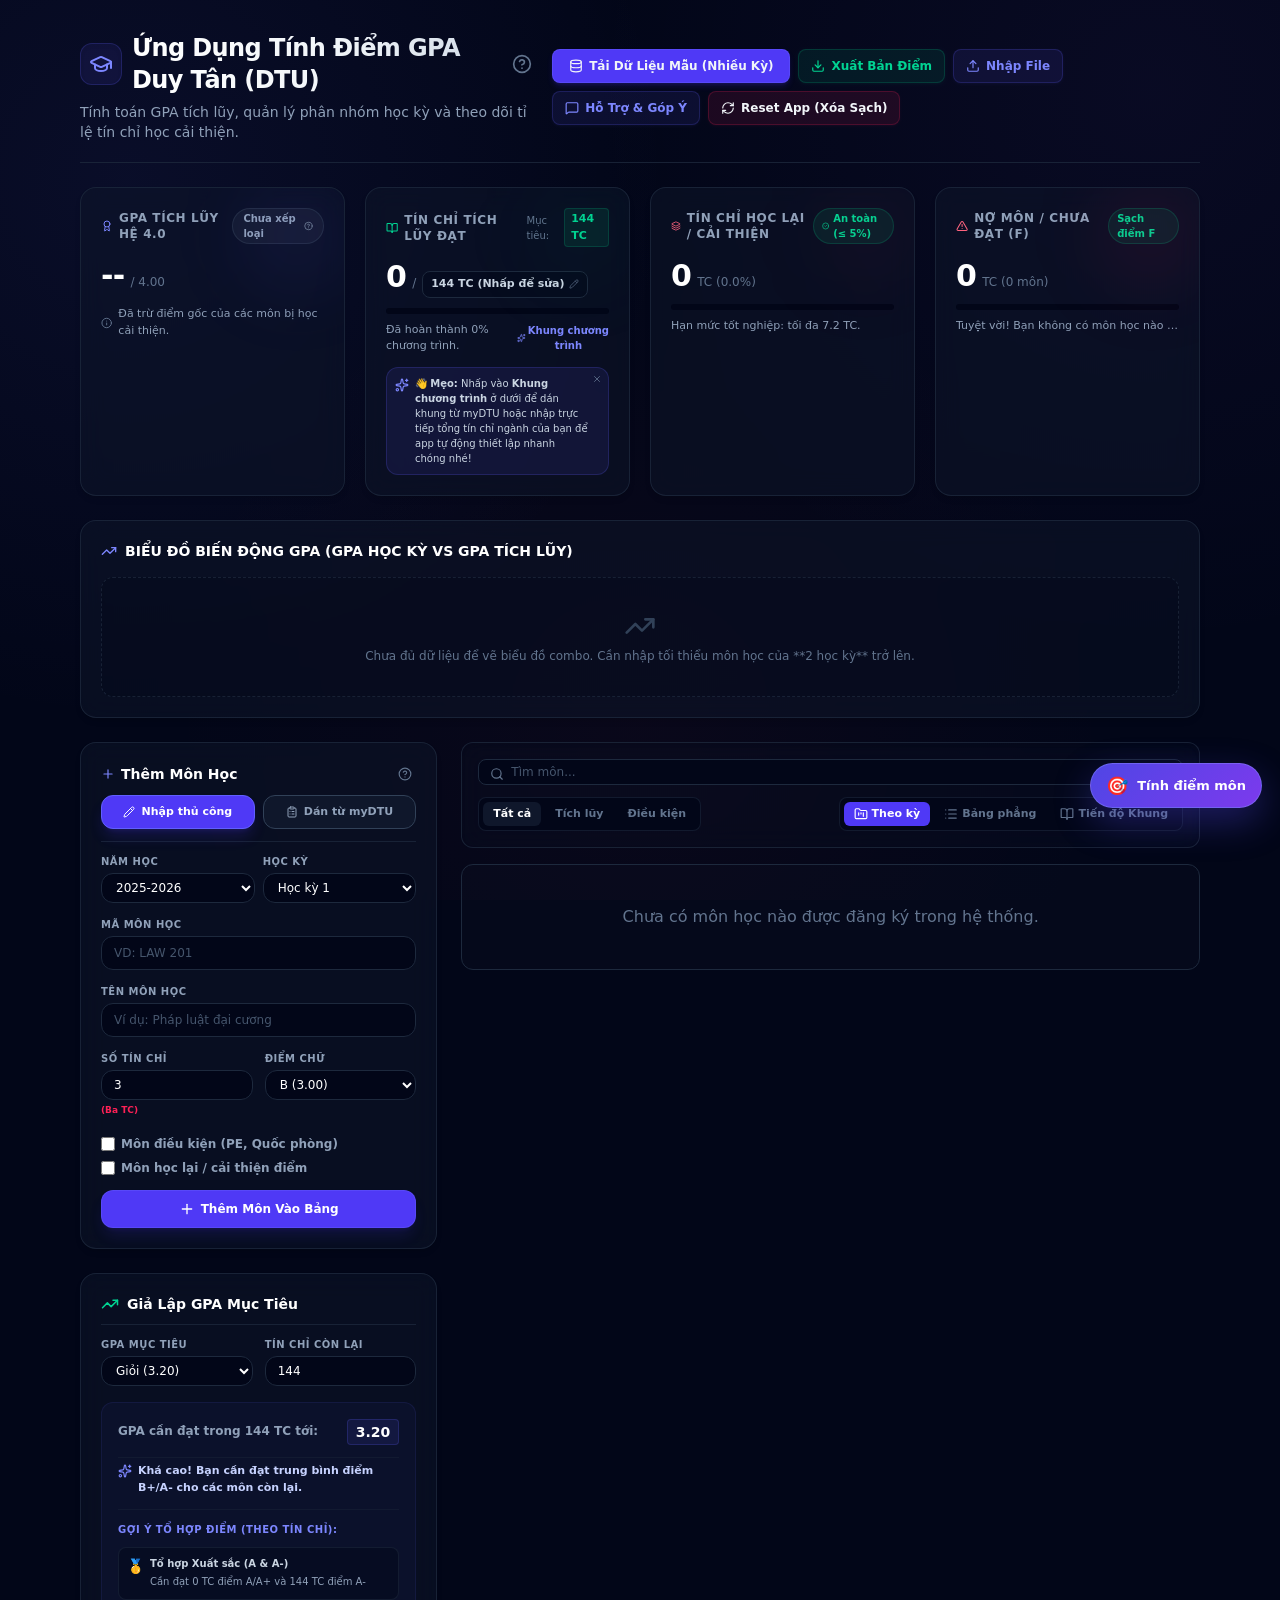
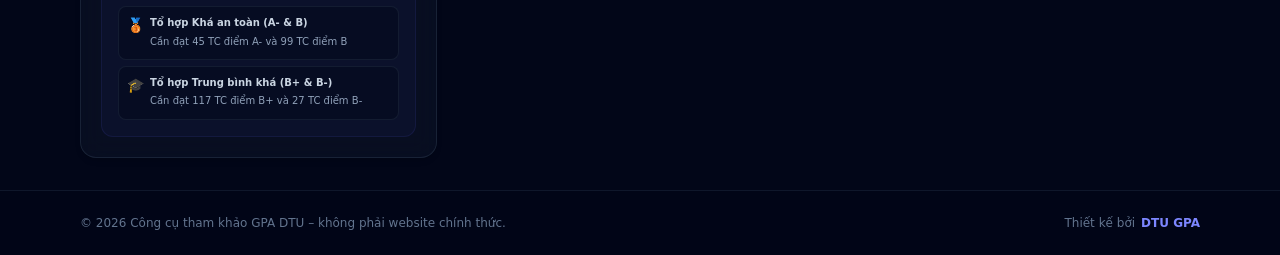
<file: index.html>
<!DOCTYPE html>
<html lang="vi">
  <head>
    <meta charset="UTF-8" />
    <meta name="viewport" content="width=device-width, initial-scale=1.0" />
    <meta name="theme-color" content="#020617" />
    <link rel="icon" type="image/svg+xml" href="data:image/svg+xml,<svg xmlns=%22http://www.w3.org/2000/svg%22 viewBox=%220 0 100 100%22><text y=%22.9em%22 font-size=%2290%22>🎓</text></svg>" />
    <title>Công cụ Tính Điểm GPA DTU - Tham khảo cá nhân</title>
    <meta name="description" content="Ứng dụng tham khảo giúp tính GPA tích lũy, theo dõi tín chỉ học lại/cải thiện và quản lý bảng điểm cá nhân. Không phải website chính thức của Đại học Duy Tân." />
    <script type="module" crossorigin src="./index-BPbzpTUj.js"></script>
    <link rel="stylesheet" crossorigin href="./index-DLIS5DeS.css" />
  </head>
  <body class="bg-slate-950 text-slate-100 min-h-screen selection:bg-indigo-500 selection:text-white antialiased">
    <div id="root">
      <div style="min-height:100vh;display:grid;place-items:center;background:#020617;color:#cbd5e1;font-family:Arial,sans-serif;padding:24px;text-align:center">
        <div>Đang tải công cụ GPA DTU...</div>
      </div>
    </div>
    <script src="./grade-target-calculator.js"></script>
  </body>
</html>
</file>
<file: index-DLIS5DeS.css>
@layer components;@layer properties{@supports (((-webkit-hyphens:none)) and (not (margin-trim:inline))) or ((-moz-orient:inline) and (not (color:rgb(from red r g b)))){*,:before,:after,::backdrop{--tw-translate-x:0;--tw-translate-y:0;--tw-translate-z:0;--tw-rotate-x:initial;--tw-rotate-y:initial;--tw-rotate-z:initial;--tw-skew-x:initial;--tw-skew-y:initial;--tw-space-y-reverse:0;--tw-divide-y-reverse:0;--tw-border-style:solid;--tw-gradient-position:initial;--tw-gradient-from:#0000;--tw-gradient-via:#0000;--tw-gradient-to:#0000;--tw-gradient-stops:initial;--tw-gradient-via-stops:initial;--tw-gradient-from-position:0%;--tw-gradient-via-position:50%;--tw-gradient-to-position:100%;--tw-leading:initial;--tw-font-weight:initial;--tw-tracking:initial;--tw-shadow:0 0 #0000;--tw-shadow-color:initial;--tw-shadow-alpha:100%;--tw-inset-shadow:0 0 #0000;--tw-inset-shadow-color:initial;--tw-inset-shadow-alpha:100%;--tw-ring-color:initial;--tw-ring-shadow:0 0 #0000;--tw-inset-ring-color:initial;--tw-inset-ring-shadow:0 0 #0000;--tw-ring-inset:initial;--tw-ring-offset-width:0px;--tw-ring-offset-color:#fff;--tw-ring-offset-shadow:0 0 #0000;--tw-blur:initial;--tw-brightness:initial;--tw-contrast:initial;--tw-grayscale:initial;--tw-hue-rotate:initial;--tw-invert:initial;--tw-opacity:initial;--tw-saturate:initial;--tw-sepia:initial;--tw-drop-shadow:initial;--tw-drop-shadow-color:initial;--tw-drop-shadow-alpha:100%;--tw-drop-shadow-size:initial;--tw-backdrop-blur:initial;--tw-backdrop-brightness:initial;--tw-backdrop-contrast:initial;--tw-backdrop-grayscale:initial;--tw-backdrop-hue-rotate:initial;--tw-backdrop-invert:initial;--tw-backdrop-opacity:initial;--tw-backdrop-saturate:initial;--tw-backdrop-sepia:initial;--tw-duration:initial;--tw-scale-x:1;--tw-scale-y:1;--tw-scale-z:1}}}@layer theme{:root,:host{--font-sans:ui-sans-serif, system-ui, sans-serif, "Apple Color Emoji", "Segoe UI Emoji", "Segoe UI Symbol", "Noto Color Emoji";--font-mono:ui-monospace, SFMono-Regular, Menlo, Monaco, Consolas, "Liberation Mono", "Courier New", monospace;--color-amber-400:oklch(82.8% .189 84.429);--color-amber-500:oklch(76.9% .188 70.08);--color-emerald-100:oklch(95% .052 163.051);--color-emerald-300:oklch(84.5% .143 164.978);--color-emerald-400:oklch(76.5% .177 163.223);--color-emerald-500:oklch(69.6% .17 162.48);--color-emerald-600:oklch(59.6% .145 163.225);--color-emerald-900:oklch(37.8% .077 168.94);--color-emerald-950:oklch(26.2% .051 172.552);--color-teal-400:oklch(77.7% .152 181.912);--color-indigo-200:oklch(87% .065 274.039);--color-indigo-300:oklch(78.5% .115 274.713);--color-indigo-400:oklch(67.3% .182 276.935);--color-indigo-500:oklch(58.5% .233 277.117);--color-indigo-600:oklch(51.1% .262 276.966);--color-indigo-900:oklch(35.9% .144 278.697);--color-violet-400:oklch(70.2% .183 293.541);--color-violet-500:oklch(60.6% .25 292.717);--color-violet-600:oklch(54.1% .281 293.009);--color-purple-500:oklch(62.7% .265 303.9);--color-rose-400:oklch(71.2% .194 13.428);--color-rose-500:oklch(64.5% .246 16.439);--color-rose-600:oklch(58.6% .253 17.585);--color-rose-900:oklch(41% .159 10.272);--color-rose-950:oklch(27.1% .105 12.094);--color-slate-100:oklch(96.8% .007 247.896);--color-slate-200:oklch(92.9% .013 255.508);--color-slate-300:oklch(86.9% .022 252.894);--color-slate-400:oklch(70.4% .04 256.788);--color-slate-500:oklch(55.4% .046 257.417);--color-slate-600:oklch(44.6% .043 257.281);--color-slate-700:oklch(37.2% .044 257.287);--color-slate-800:oklch(27.9% .041 260.031);--color-slate-900:oklch(20.8% .042 265.755);--color-slate-950:oklch(12.9% .042 264.695);--color-black:#000;--color-white:#fff;--spacing:.25rem;--container-md:28rem;--container-lg:32rem;--container-xl:36rem;--container-3xl:48rem;--container-6xl:72rem;--text-xs:.75rem;--text-xs--line-height:calc(1 / .75);--text-sm:.875rem;--text-sm--line-height:calc(1.25 / .875);--text-base:1rem;--text-base--line-height:calc(1.5 / 1);--text-lg:1.125rem;--text-lg--line-height:calc(1.75 / 1.125);--text-xl:1.25rem;--text-xl--line-height:calc(1.75 / 1.25);--text-2xl:1.5rem;--text-2xl--line-height:calc(2 / 1.5);--text-3xl:1.875rem;--text-3xl--line-height:calc(2.25 / 1.875);--font-weight-medium:500;--font-weight-semibold:600;--font-weight-bold:700;--font-weight-extrabold:800;--font-weight-black:900;--tracking-tight:-.025em;--tracking-wide:.025em;--tracking-wider:.05em;--leading-tight:1.25;--leading-snug:1.375;--leading-normal:1.5;--leading-relaxed:1.625;--radius-md:.375rem;--radius-lg:.5rem;--radius-xl:.75rem;--radius-2xl:1rem;--radius-3xl:1.5rem;--animate-pulse:pulse 2s cubic-bezier(.4, 0, .6, 1) infinite;--blur-sm:8px;--blur-md:12px;--blur-2xl:40px;--default-transition-duration:.15s;--default-transition-timing-function:cubic-bezier(.4, 0, .2, 1);--default-font-family:var(--font-sans);--default-mono-font-family:var(--font-mono)}}@layer base{*,:after,:before,::backdrop{box-sizing:border-box;border:0 solid;margin:0;padding:0}::file-selector-button{box-sizing:border-box;border:0 solid;margin:0;padding:0}html,:host{-webkit-text-size-adjust:100%;tab-size:4;line-height:1.5;font-family:var(--default-font-family,ui-sans-serif, system-ui, sans-serif, "Apple Color Emoji", "Segoe UI Emoji", "Segoe UI Symbol", "Noto Color Emoji");font-feature-settings:var(--default-font-feature-settings,normal);font-variation-settings:var(--default-font-variation-settings,normal);-webkit-tap-highlight-color:transparent}hr{height:0;color:inherit;border-top-width:1px}abbr:where([title]){-webkit-text-decoration:underline dotted;text-decoration:underline dotted}h1,h2,h3,h4,h5,h6{font-size:inherit;font-weight:inherit}a{color:inherit;-webkit-text-decoration:inherit;-webkit-text-decoration:inherit;-webkit-text-decoration:inherit;-webkit-text-decoration:inherit;text-decoration:inherit}b,strong{font-weight:bolder}code,kbd,samp,pre{font-family:var(--default-mono-font-family,ui-monospace, SFMono-Regular, Menlo, Monaco, Consolas, "Liberation Mono", "Courier New", monospace);font-feature-settings:var(--default-mono-font-feature-settings,normal);font-variation-settings:var(--default-mono-font-variation-settings,normal);font-size:1em}small{font-size:80%}sub,sup{vertical-align:baseline;font-size:75%;line-height:0;position:relative}sub{bottom:-.25em}sup{top:-.5em}table{text-indent:0;border-color:inherit;border-collapse:collapse}:-moz-focusring{outline:auto}progress{vertical-align:baseline}summary{display:list-item}ol,ul,menu{list-style:none}img,svg,video,canvas,audio,iframe,embed,object{vertical-align:middle;display:block}img,video{max-width:100%;height:auto}button,input,select,optgroup,textarea{font:inherit;font-feature-settings:inherit;font-variation-settings:inherit;letter-spacing:inherit;color:inherit;opacity:1;background-color:#0000;border-radius:0}::file-selector-button{font:inherit;font-feature-settings:inherit;font-variation-settings:inherit;letter-spacing:inherit;color:inherit;opacity:1;background-color:#0000;border-radius:0}:where(select:is([multiple],[size])) optgroup{font-weight:bolder}:where(select:is([multiple],[size])) optgroup option{padding-inline-start:20px}::file-selector-button{margin-inline-end:4px}::placeholder{opacity:1}@supports (not ((-webkit-appearance:-apple-pay-button))) or (contain-intrinsic-size:1px){::placeholder{color:currentColor}@supports (color:color-mix(in lab, red, red)){::placeholder{color:color-mix(in oklab, currentcolor 50%, transparent)}}}textarea{resize:vertical}::-webkit-search-decoration{-webkit-appearance:none}::-webkit-date-and-time-value{min-height:1lh;text-align:inherit}::-webkit-datetime-edit{display:inline-flex}::-webkit-datetime-edit-fields-wrapper{padding:0}::-webkit-datetime-edit{padding-block:0}::-webkit-datetime-edit-year-field{padding-block:0}::-webkit-datetime-edit-month-field{padding-block:0}::-webkit-datetime-edit-day-field{padding-block:0}::-webkit-datetime-edit-hour-field{padding-block:0}::-webkit-datetime-edit-minute-field{padding-block:0}::-webkit-datetime-edit-second-field{padding-block:0}::-webkit-datetime-edit-millisecond-field{padding-block:0}::-webkit-datetime-edit-meridiem-field{padding-block:0}::-webkit-calendar-picker-indicator{line-height:1}:-moz-ui-invalid{box-shadow:none}button,input:where([type=button],[type=reset],[type=submit]){appearance:button}::file-selector-button{appearance:button}::-webkit-inner-spin-button{height:auto}::-webkit-outer-spin-button{height:auto}[hidden]:where(:not([hidden=until-found])){display:none!important}}@layer utilities{.pointer-events-none{pointer-events:none}.visible{visibility:visible}.absolute{position:absolute}.fixed{position:fixed}.relative{position:relative}.static{position:static}.inset-0{inset:calc(var(--spacing) * 0)}.inset-x-0{inset-inline:calc(var(--spacing) * 0)}.-top-1\.5{top:calc(var(--spacing) * -1.5)}.top-0{top:calc(var(--spacing) * 0)}.top-1{top:calc(var(--spacing) * 1)}.top-2{top:calc(var(--spacing) * 2)}.top-5{top:calc(var(--spacing) * 5)}.right-0{right:calc(var(--spacing) * 0)}.right-1{right:calc(var(--spacing) * 1)}.-bottom-1\.5{bottom:calc(var(--spacing) * -1.5)}.bottom-0{bottom:calc(var(--spacing) * 0)}.bottom-5{bottom:calc(var(--spacing) * 5)}.left-1\/2{left:50%}.left-3{left:calc(var(--spacing) * 3)}.z-30{z-index:30}.z-40{z-index:40}.z-50{z-index:50}.z-\[9999\]{z-index:9999}.container{width:100%}@media (width>=40rem){.container{max-width:40rem}}@media (width>=48rem){.container{max-width:48rem}}@media (width>=64rem){.container{max-width:64rem}}@media (width>=80rem){.container{max-width:80rem}}@media (width>=96rem){.container{max-width:96rem}}.mx-0\.5{margin-inline:calc(var(--spacing) * .5)}.mx-auto{margin-inline:auto}.my-1{margin-block:calc(var(--spacing) * 1)}.my-10{margin-block:calc(var(--spacing) * 10)}.mt-0\.5{margin-top:calc(var(--spacing) * .5)}.mt-1{margin-top:calc(var(--spacing) * 1)}.mt-2{margin-top:calc(var(--spacing) * 2)}.mt-2\.5{margin-top:calc(var(--spacing) * 2.5)}.mt-3{margin-top:calc(var(--spacing) * 3)}.mt-3\.5{margin-top:calc(var(--spacing) * 3.5)}.mt-4{margin-top:calc(var(--spacing) * 4)}.mt-6{margin-top:calc(var(--spacing) * 6)}.mb-0\.5{margin-bottom:calc(var(--spacing) * .5)}.mb-1{margin-bottom:calc(var(--spacing) * 1)}.mb-1\.5{margin-bottom:calc(var(--spacing) * 1.5)}.mb-2\.5{margin-bottom:calc(var(--spacing) * 2.5)}.mb-3{margin-bottom:calc(var(--spacing) * 3)}.mb-3\.5{margin-bottom:calc(var(--spacing) * 3.5)}.mb-4{margin-bottom:calc(var(--spacing) * 4)}.mb-6{margin-bottom:calc(var(--spacing) * 6)}.ml-1{margin-left:calc(var(--spacing) * 1)}.line-clamp-2{-webkit-line-clamp:2;-webkit-box-orient:vertical;display:-webkit-box;overflow:hidden}.block{display:block}.flex{display:flex}.grid{display:grid}.hidden{display:none}.inline{display:inline}.table{display:table}.h-1\.5{height:calc(var(--spacing) * 1.5)}.h-2{height:calc(var(--spacing) * 2)}.h-2\.5{height:calc(var(--spacing) * 2.5)}.h-3{height:calc(var(--spacing) * 3)}.h-3\.5{height:calc(var(--spacing) * 3.5)}.h-4{height:calc(var(--spacing) * 4)}.h-4\.5{height:calc(var(--spacing) * 4.5)}.h-5{height:calc(var(--spacing) * 5)}.h-6{height:calc(var(--spacing) * 6)}.h-8{height:calc(var(--spacing) * 8)}.h-10{height:calc(var(--spacing) * 10)}.h-12{height:calc(var(--spacing) * 12)}.h-20{height:calc(var(--spacing) * 20)}.h-24{height:calc(var(--spacing) * 24)}.h-28{height:calc(var(--spacing) * 28)}.h-32{height:calc(var(--spacing) * 32)}.h-\[2px\]{height:2px}.h-\[185px\]{height:185px}.h-\[500px\]{height:500px}.h-full{height:100%}.h-px{height:1px}.max-h-36{max-height:calc(var(--spacing) * 36)}.max-h-\[85vh\]{max-height:85vh}.max-h-\[90vh\]{max-height:90vh}.max-h-\[180px\]{max-height:180px}.min-h-screen{min-height:100vh}.w-2{width:calc(var(--spacing) * 2)}.w-2\.5{width:calc(var(--spacing) * 2.5)}.w-3{width:calc(var(--spacing) * 3)}.w-3\.5{width:calc(var(--spacing) * 3.5)}.w-4{width:calc(var(--spacing) * 4)}.w-4\.5{width:calc(var(--spacing) * 4.5)}.w-5{width:calc(var(--spacing) * 5)}.w-6{width:calc(var(--spacing) * 6)}.w-8{width:calc(var(--spacing) * 8)}.w-10{width:calc(var(--spacing) * 10)}.w-12{width:calc(var(--spacing) * 12)}.w-16{width:calc(var(--spacing) * 16)}.w-24{width:calc(var(--spacing) * 24)}.w-48{width:calc(var(--spacing) * 48)}.w-full{width:100%}.max-w-3xl{max-width:var(--container-3xl)}.max-w-6xl{max-width:var(--container-6xl)}.max-w-\[90vw\]{max-width:90vw}.max-w-lg{max-width:var(--container-lg)}.max-w-md{max-width:var(--container-md)}.max-w-xl{max-width:var(--container-xl)}.min-w-0{min-width:calc(var(--spacing) * 0)}.min-w-\[320px\]{min-width:320px}.min-w-\[580px\]{min-width:580px}.flex-1{flex:1}.flex-shrink-0,.shrink-0{flex-shrink:0}.flex-grow{flex-grow:1}.border-collapse{border-collapse:collapse}.-translate-x-1\/2{--tw-translate-x:calc(calc(1 / 2 * 100%) * -1);translate:var(--tw-translate-x) var(--tw-translate-y)}.rotate-45{rotate:45deg}.transform{transform:var(--tw-rotate-x,) var(--tw-rotate-y,) var(--tw-rotate-z,) var(--tw-skew-x,) var(--tw-skew-y,)}.animate-pulse{animation:var(--animate-pulse)}.cursor-not-allowed{cursor:not-allowed}.cursor-pointer{cursor:pointer}.resize-none{resize:none}.list-inside{list-style-position:inside}.list-decimal{list-style-type:decimal}.list-disc{list-style-type:disc}.appearance-none{appearance:none}.grid-cols-1{grid-template-columns:repeat(1,minmax(0,1fr))}.grid-cols-2{grid-template-columns:repeat(2,minmax(0,1fr))}.grid-cols-3{grid-template-columns:repeat(3,minmax(0,1fr))}.flex-col{flex-direction:column}.flex-wrap{flex-wrap:wrap}.items-baseline{align-items:baseline}.items-center{align-items:center}.items-start{align-items:flex-start}.items-stretch{align-items:stretch}.justify-between{justify-content:space-between}.justify-center{justify-content:center}.justify-end{justify-content:flex-end}.gap-0\.5{gap:calc(var(--spacing) * .5)}.gap-1{gap:calc(var(--spacing) * 1)}.gap-1\.5{gap:calc(var(--spacing) * 1.5)}.gap-2{gap:calc(var(--spacing) * 2)}.gap-2\.5{gap:calc(var(--spacing) * 2.5)}.gap-3{gap:calc(var(--spacing) * 3)}.gap-4{gap:calc(var(--spacing) * 4)}.gap-5{gap:calc(var(--spacing) * 5)}:where(.space-y-1>:not(:last-child)){--tw-space-y-reverse:0;margin-block-start:calc(calc(var(--spacing) * 1) * var(--tw-space-y-reverse));margin-block-end:calc(calc(var(--spacing) * 1) * calc(1 - var(--tw-space-y-reverse)))}:where(.space-y-1\.5>:not(:last-child)){--tw-space-y-reverse:0;margin-block-start:calc(calc(var(--spacing) * 1.5) * var(--tw-space-y-reverse));margin-block-end:calc(calc(var(--spacing) * 1.5) * calc(1 - var(--tw-space-y-reverse)))}:where(.space-y-2>:not(:last-child)){--tw-space-y-reverse:0;margin-block-start:calc(calc(var(--spacing) * 2) * var(--tw-space-y-reverse));margin-block-end:calc(calc(var(--spacing) * 2) * calc(1 - var(--tw-space-y-reverse)))}:where(.space-y-2\.5>:not(:last-child)){--tw-space-y-reverse:0;margin-block-start:calc(calc(var(--spacing) * 2.5) * var(--tw-space-y-reverse));margin-block-end:calc(calc(var(--spacing) * 2.5) * calc(1 - var(--tw-space-y-reverse)))}:where(.space-y-3>:not(:last-child)){--tw-space-y-reverse:0;margin-block-start:calc(calc(var(--spacing) * 3) * var(--tw-space-y-reverse));margin-block-end:calc(calc(var(--spacing) * 3) * calc(1 - var(--tw-space-y-reverse)))}:where(.space-y-3\.5>:not(:last-child)){--tw-space-y-reverse:0;margin-block-start:calc(calc(var(--spacing) * 3.5) * var(--tw-space-y-reverse));margin-block-end:calc(calc(var(--spacing) * 3.5) * calc(1 - var(--tw-space-y-reverse)))}:where(.space-y-4>:not(:last-child)){--tw-space-y-reverse:0;margin-block-start:calc(calc(var(--spacing) * 4) * var(--tw-space-y-reverse));margin-block-end:calc(calc(var(--spacing) * 4) * calc(1 - var(--tw-space-y-reverse)))}:where(.space-y-6>:not(:last-child)){--tw-space-y-reverse:0;margin-block-start:calc(calc(var(--spacing) * 6) * var(--tw-space-y-reverse));margin-block-end:calc(calc(var(--spacing) * 6) * calc(1 - var(--tw-space-y-reverse)))}:where(.divide-y>:not(:last-child)){--tw-divide-y-reverse:0;border-bottom-style:var(--tw-border-style);border-top-style:var(--tw-border-style);border-top-width:calc(1px * var(--tw-divide-y-reverse));border-bottom-width:calc(1px * calc(1 - var(--tw-divide-y-reverse)))}:where(.divide-slate-800\/60>:not(:last-child)){border-color:#1d293d99}@supports (color:color-mix(in lab, red, red)){:where(.divide-slate-800\/60>:not(:last-child)){border-color:color-mix(in oklab, var(--color-slate-800) 60%, transparent)}}.truncate{text-overflow:ellipsis;white-space:nowrap;overflow:hidden}.overflow-hidden{overflow:hidden}.overflow-visible{overflow:visible}.overflow-x-auto{overflow-x:auto}.overflow-y-auto{overflow-y:auto}.rounded{border-radius:.25rem}.rounded-2xl{border-radius:var(--radius-2xl)}.rounded-full{border-radius:3.40282e38px}.rounded-lg{border-radius:var(--radius-lg)}.rounded-md{border-radius:var(--radius-md)}.rounded-xl{border-radius:var(--radius-xl)}.rounded-t-3xl{border-top-left-radius:var(--radius-3xl);border-top-right-radius:var(--radius-3xl)}.border{border-style:var(--tw-border-style);border-width:1px}.border-0{border-style:var(--tw-border-style);border-width:0}.border-t{border-top-style:var(--tw-border-style);border-top-width:1px}.border-r{border-right-style:var(--tw-border-style);border-right-width:1px}.border-b{border-bottom-style:var(--tw-border-style);border-bottom-width:1px}.border-l{border-left-style:var(--tw-border-style);border-left-width:1px}.border-l-2{border-left-style:var(--tw-border-style);border-left-width:2px}.border-dashed{--tw-border-style:dashed;border-style:dashed}.border-amber-500\/10{border-color:#f99c001a}@supports (color:color-mix(in lab, red, red)){.border-amber-500\/10{border-color:color-mix(in oklab, var(--color-amber-500) 10%, transparent)}}.border-amber-500\/15{border-color:#f99c0026}@supports (color:color-mix(in lab, red, red)){.border-amber-500\/15{border-color:color-mix(in oklab, var(--color-amber-500) 15%, transparent)}}.border-amber-500\/20{border-color:#f99c0033}@supports (color:color-mix(in lab, red, red)){.border-amber-500\/20{border-color:color-mix(in oklab, var(--color-amber-500) 20%, transparent)}}.border-emerald-400\/20{border-color:#00d29433}@supports (color:color-mix(in lab, red, red)){.border-emerald-400\/20{border-color:color-mix(in oklab, var(--color-emerald-400) 20%, transparent)}}.border-emerald-500{border-color:var(--color-emerald-500)}.border-emerald-500\/10{border-color:#00bb7f1a}@supports (color:color-mix(in lab, red, red)){.border-emerald-500\/10{border-color:color-mix(in oklab, var(--color-emerald-500) 10%, transparent)}}.border-emerald-500\/15{border-color:#00bb7f26}@supports (color:color-mix(in lab, red, red)){.border-emerald-500\/15{border-color:color-mix(in oklab, var(--color-emerald-500) 15%, transparent)}}.border-emerald-500\/20{border-color:#00bb7f33}@supports (color:color-mix(in lab, red, red)){.border-emerald-500\/20{border-color:color-mix(in oklab, var(--color-emerald-500) 20%, transparent)}}.border-emerald-500\/50{border-color:#00bb7f80}@supports (color:color-mix(in lab, red, red)){.border-emerald-500\/50{border-color:color-mix(in oklab, var(--color-emerald-500) 50%, transparent)}}.border-emerald-950\/20{border-color:#002c2233}@supports (color:color-mix(in lab, red, red)){.border-emerald-950\/20{border-color:color-mix(in oklab, var(--color-emerald-950) 20%, transparent)}}.border-indigo-400\/20{border-color:#7d87ff33}@supports (color:color-mix(in lab, red, red)){.border-indigo-400\/20{border-color:color-mix(in oklab, var(--color-indigo-400) 20%, transparent)}}.border-indigo-500{border-color:var(--color-indigo-500)}.border-indigo-500\/10{border-color:#625fff1a}@supports (color:color-mix(in lab, red, red)){.border-indigo-500\/10{border-color:color-mix(in oklab, var(--color-indigo-500) 10%, transparent)}}.border-indigo-500\/15{border-color:#625fff26}@supports (color:color-mix(in lab, red, red)){.border-indigo-500\/15{border-color:color-mix(in oklab, var(--color-indigo-500) 15%, transparent)}}.border-indigo-500\/20{border-color:#625fff33}@supports (color:color-mix(in lab, red, red)){.border-indigo-500\/20{border-color:color-mix(in oklab, var(--color-indigo-500) 20%, transparent)}}.border-indigo-500\/30{border-color:#625fff4d}@supports (color:color-mix(in lab, red, red)){.border-indigo-500\/30{border-color:color-mix(in oklab, var(--color-indigo-500) 30%, transparent)}}.border-indigo-500\/40{border-color:#625fff66}@supports (color:color-mix(in lab, red, red)){.border-indigo-500\/40{border-color:color-mix(in oklab, var(--color-indigo-500) 40%, transparent)}}.border-rose-500\/10{border-color:#ff23571a}@supports (color:color-mix(in lab, red, red)){.border-rose-500\/10{border-color:color-mix(in oklab, var(--color-rose-500) 10%, transparent)}}.border-rose-500\/15{border-color:#ff235726}@supports (color:color-mix(in lab, red, red)){.border-rose-500\/15{border-color:color-mix(in oklab, var(--color-rose-500) 15%, transparent)}}.border-rose-500\/20{border-color:#ff235733}@supports (color:color-mix(in lab, red, red)){.border-rose-500\/20{border-color:color-mix(in oklab, var(--color-rose-500) 20%, transparent)}}.border-rose-950\/20{border-color:#4d021833}@supports (color:color-mix(in lab, red, red)){.border-rose-950\/20{border-color:color-mix(in oklab, var(--color-rose-950) 20%, transparent)}}.border-slate-500\/20{border-color:#62748e33}@supports (color:color-mix(in lab, red, red)){.border-slate-500\/20{border-color:color-mix(in oklab, var(--color-slate-500) 20%, transparent)}}.border-slate-700{border-color:var(--color-slate-700)}.border-slate-700\/30{border-color:#3141584d}@supports (color:color-mix(in lab, red, red)){.border-slate-700\/30{border-color:color-mix(in oklab, var(--color-slate-700) 30%, transparent)}}.border-slate-700\/80{border-color:#314158cc}@supports (color:color-mix(in lab, red, red)){.border-slate-700\/80{border-color:color-mix(in oklab, var(--color-slate-700) 80%, transparent)}}.border-slate-800{border-color:var(--color-slate-800)}.border-slate-800\/40{border-color:#1d293d66}@supports (color:color-mix(in lab, red, red)){.border-slate-800\/40{border-color:color-mix(in oklab, var(--color-slate-800) 40%, transparent)}}.border-slate-800\/50{border-color:#1d293d80}@supports (color:color-mix(in lab, red, red)){.border-slate-800\/50{border-color:color-mix(in oklab, var(--color-slate-800) 50%, transparent)}}.border-slate-800\/60{border-color:#1d293d99}@supports (color:color-mix(in lab, red, red)){.border-slate-800\/60{border-color:color-mix(in oklab, var(--color-slate-800) 60%, transparent)}}.border-slate-800\/80{border-color:#1d293dcc}@supports (color:color-mix(in lab, red, red)){.border-slate-800\/80{border-color:color-mix(in oklab, var(--color-slate-800) 80%, transparent)}}.border-slate-900{border-color:var(--color-slate-900)}.border-violet-500\/20{border-color:#8d54ff33}@supports (color:color-mix(in lab, red, red)){.border-violet-500\/20{border-color:color-mix(in oklab, var(--color-violet-500) 20%, transparent)}}.bg-amber-500\/10{background-color:#f99c001a}@supports (color:color-mix(in lab, red, red)){.bg-amber-500\/10{background-color:color-mix(in oklab, var(--color-amber-500) 10%, transparent)}}.bg-black\/60{background-color:#0009}@supports (color:color-mix(in lab, red, red)){.bg-black\/60{background-color:color-mix(in oklab, var(--color-black) 60%, transparent)}}.bg-emerald-500{background-color:var(--color-emerald-500)}.bg-emerald-500\/5{background-color:#00bb7f0d}@supports (color:color-mix(in lab, red, red)){.bg-emerald-500\/5{background-color:color-mix(in oklab, var(--color-emerald-500) 5%, transparent)}}.bg-emerald-500\/10{background-color:#00bb7f1a}@supports (color:color-mix(in lab, red, red)){.bg-emerald-500\/10{background-color:color-mix(in oklab, var(--color-emerald-500) 10%, transparent)}}.bg-emerald-500\/15{background-color:#00bb7f26}@supports (color:color-mix(in lab, red, red)){.bg-emerald-500\/15{background-color:color-mix(in oklab, var(--color-emerald-500) 15%, transparent)}}.bg-emerald-600{background-color:var(--color-emerald-600)}.bg-indigo-500{background-color:var(--color-indigo-500)}.bg-indigo-500\/5{background-color:#625fff0d}@supports (color:color-mix(in lab, red, red)){.bg-indigo-500\/5{background-color:color-mix(in oklab, var(--color-indigo-500) 5%, transparent)}}.bg-indigo-500\/10{background-color:#625fff1a}@supports (color:color-mix(in lab, red, red)){.bg-indigo-500\/10{background-color:color-mix(in oklab, var(--color-indigo-500) 10%, transparent)}}.bg-indigo-500\/15{background-color:#625fff26}@supports (color:color-mix(in lab, red, red)){.bg-indigo-500\/15{background-color:color-mix(in oklab, var(--color-indigo-500) 15%, transparent)}}.bg-indigo-500\/20{background-color:#625fff33}@supports (color:color-mix(in lab, red, red)){.bg-indigo-500\/20{background-color:color-mix(in oklab, var(--color-indigo-500) 20%, transparent)}}.bg-indigo-600{background-color:var(--color-indigo-600)}.bg-indigo-600\/35{background-color:#4f39f659}@supports (color:color-mix(in lab, red, red)){.bg-indigo-600\/35{background-color:color-mix(in oklab, var(--color-indigo-600) 35%, transparent)}}.bg-rose-500{background-color:var(--color-rose-500)}.bg-rose-500\/5{background-color:#ff23570d}@supports (color:color-mix(in lab, red, red)){.bg-rose-500\/5{background-color:color-mix(in oklab, var(--color-rose-500) 5%, transparent)}}.bg-rose-500\/10{background-color:#ff23571a}@supports (color:color-mix(in lab, red, red)){.bg-rose-500\/10{background-color:color-mix(in oklab, var(--color-rose-500) 10%, transparent)}}.bg-rose-500\/15{background-color:#ff235726}@supports (color:color-mix(in lab, red, red)){.bg-rose-500\/15{background-color:color-mix(in oklab, var(--color-rose-500) 15%, transparent)}}.bg-rose-600{background-color:var(--color-rose-600)}.bg-slate-400{background-color:var(--color-slate-400)}.bg-slate-500\/10{background-color:#62748e1a}@supports (color:color-mix(in lab, red, red)){.bg-slate-500\/10{background-color:color-mix(in oklab, var(--color-slate-500) 10%, transparent)}}.bg-slate-800{background-color:var(--color-slate-800)}.bg-slate-800\/40{background-color:#1d293d66}@supports (color:color-mix(in lab, red, red)){.bg-slate-800\/40{background-color:color-mix(in oklab, var(--color-slate-800) 40%, transparent)}}.bg-slate-800\/50{background-color:#1d293d80}@supports (color:color-mix(in lab, red, red)){.bg-slate-800\/50{background-color:color-mix(in oklab, var(--color-slate-800) 50%, transparent)}}.bg-slate-900{background-color:var(--color-slate-900)}.bg-slate-900\/20{background-color:#0f172b33}@supports (color:color-mix(in lab, red, red)){.bg-slate-900\/20{background-color:color-mix(in oklab, var(--color-slate-900) 20%, transparent)}}.bg-slate-900\/25{background-color:#0f172b40}@supports (color:color-mix(in lab, red, red)){.bg-slate-900\/25{background-color:color-mix(in oklab, var(--color-slate-900) 25%, transparent)}}.bg-slate-900\/30{background-color:#0f172b4d}@supports (color:color-mix(in lab, red, red)){.bg-slate-900\/30{background-color:color-mix(in oklab, var(--color-slate-900) 30%, transparent)}}.bg-slate-900\/40{background-color:#0f172b66}@supports (color:color-mix(in lab, red, red)){.bg-slate-900\/40{background-color:color-mix(in oklab, var(--color-slate-900) 40%, transparent)}}.bg-slate-900\/50{background-color:#0f172b80}@supports (color:color-mix(in lab, red, red)){.bg-slate-900\/50{background-color:color-mix(in oklab, var(--color-slate-900) 50%, transparent)}}.bg-slate-900\/60{background-color:#0f172b99}@supports (color:color-mix(in lab, red, red)){.bg-slate-900\/60{background-color:color-mix(in oklab, var(--color-slate-900) 60%, transparent)}}.bg-slate-900\/98{background-color:#0f172bfa}@supports (color:color-mix(in lab, red, red)){.bg-slate-900\/98{background-color:color-mix(in oklab, var(--color-slate-900) 98%, transparent)}}.bg-slate-950{background-color:var(--color-slate-950)}.bg-slate-950\/10{background-color:#0206181a}@supports (color:color-mix(in lab, red, red)){.bg-slate-950\/10{background-color:color-mix(in oklab, var(--color-slate-950) 10%, transparent)}}.bg-slate-950\/20{background-color:#02061833}@supports (color:color-mix(in lab, red, red)){.bg-slate-950\/20{background-color:color-mix(in oklab, var(--color-slate-950) 20%, transparent)}}.bg-slate-950\/40{background-color:#02061866}@supports (color:color-mix(in lab, red, red)){.bg-slate-950\/40{background-color:color-mix(in oklab, var(--color-slate-950) 40%, transparent)}}.bg-slate-950\/60{background-color:#02061899}@supports (color:color-mix(in lab, red, red)){.bg-slate-950\/60{background-color:color-mix(in oklab, var(--color-slate-950) 60%, transparent)}}.bg-slate-950\/80{background-color:#020618cc}@supports (color:color-mix(in lab, red, red)){.bg-slate-950\/80{background-color:color-mix(in oklab, var(--color-slate-950) 80%, transparent)}}.bg-slate-950\/95{background-color:#020618f2}@supports (color:color-mix(in lab, red, red)){.bg-slate-950\/95{background-color:color-mix(in oklab, var(--color-slate-950) 95%, transparent)}}.bg-transparent{background-color:#0000}.bg-violet-500\/10{background-color:#8d54ff1a}@supports (color:color-mix(in lab, red, red)){.bg-violet-500\/10{background-color:color-mix(in oklab, var(--color-violet-500) 10%, transparent)}}.bg-gradient-to-r{--tw-gradient-position:to right in oklab;background-image:linear-gradient(var(--tw-gradient-stops))}.from-emerald-500{--tw-gradient-from:var(--color-emerald-500);--tw-gradient-stops:var(--tw-gradient-via-stops,var(--tw-gradient-position), var(--tw-gradient-from) var(--tw-gradient-from-position), var(--tw-gradient-to) var(--tw-gradient-to-position))}.from-indigo-500\/10{--tw-gradient-from:#625fff1a}@supports (color:color-mix(in lab, red, red)){.from-indigo-500\/10{--tw-gradient-from:color-mix(in oklab, var(--color-indigo-500) 10%, transparent)}}.from-indigo-500\/10{--tw-gradient-stops:var(--tw-gradient-via-stops,var(--tw-gradient-position), var(--tw-gradient-from) var(--tw-gradient-from-position), var(--tw-gradient-to) var(--tw-gradient-to-position))}.from-indigo-500\/40{--tw-gradient-from:#625fff66}@supports (color:color-mix(in lab, red, red)){.from-indigo-500\/40{--tw-gradient-from:color-mix(in oklab, var(--color-indigo-500) 40%, transparent)}}.from-indigo-500\/40{--tw-gradient-stops:var(--tw-gradient-via-stops,var(--tw-gradient-position), var(--tw-gradient-from) var(--tw-gradient-from-position), var(--tw-gradient-to) var(--tw-gradient-to-position))}.from-indigo-600{--tw-gradient-from:var(--color-indigo-600);--tw-gradient-stops:var(--tw-gradient-via-stops,var(--tw-gradient-position), var(--tw-gradient-from) var(--tw-gradient-from-position), var(--tw-gradient-to) var(--tw-gradient-to-position))}.from-white{--tw-gradient-from:var(--color-white);--tw-gradient-stops:var(--tw-gradient-via-stops,var(--tw-gradient-position), var(--tw-gradient-from) var(--tw-gradient-from-position), var(--tw-gradient-to) var(--tw-gradient-to-position))}.via-slate-100{--tw-gradient-via:var(--color-slate-100);--tw-gradient-via-stops:var(--tw-gradient-position), var(--tw-gradient-from) var(--tw-gradient-from-position), var(--tw-gradient-via) var(--tw-gradient-via-position), var(--tw-gradient-to) var(--tw-gradient-to-position);--tw-gradient-stops:var(--tw-gradient-via-stops)}.to-purple-500\/10{--tw-gradient-to:#ac4bff1a}@supports (color:color-mix(in lab, red, red)){.to-purple-500\/10{--tw-gradient-to:color-mix(in oklab, var(--color-purple-500) 10%, transparent)}}.to-purple-500\/10{--tw-gradient-stops:var(--tw-gradient-via-stops,var(--tw-gradient-position), var(--tw-gradient-from) var(--tw-gradient-from-position), var(--tw-gradient-to) var(--tw-gradient-to-position))}.to-slate-300{--tw-gradient-to:var(--color-slate-300);--tw-gradient-stops:var(--tw-gradient-via-stops,var(--tw-gradient-position), var(--tw-gradient-from) var(--tw-gradient-from-position), var(--tw-gradient-to) var(--tw-gradient-to-position))}.to-teal-400{--tw-gradient-to:var(--color-teal-400);--tw-gradient-stops:var(--tw-gradient-via-stops,var(--tw-gradient-position), var(--tw-gradient-from) var(--tw-gradient-from-position), var(--tw-gradient-to) var(--tw-gradient-to-position))}.to-transparent{--tw-gradient-to:transparent;--tw-gradient-stops:var(--tw-gradient-via-stops,var(--tw-gradient-position), var(--tw-gradient-from) var(--tw-gradient-from-position), var(--tw-gradient-to) var(--tw-gradient-to-position))}.to-violet-600{--tw-gradient-to:var(--color-violet-600);--tw-gradient-stops:var(--tw-gradient-via-stops,var(--tw-gradient-position), var(--tw-gradient-from) var(--tw-gradient-from-position), var(--tw-gradient-to) var(--tw-gradient-to-position))}.bg-clip-text{-webkit-background-clip:text;background-clip:text}.object-contain{object-fit:contain}.object-cover{object-fit:cover}.p-0\.5{padding:calc(var(--spacing) * .5)}.p-1{padding:calc(var(--spacing) * 1)}.p-1\.5{padding:calc(var(--spacing) * 1.5)}.p-2{padding:calc(var(--spacing) * 2)}.p-2\.5{padding:calc(var(--spacing) * 2.5)}.p-3{padding:calc(var(--spacing) * 3)}.p-3\.5{padding:calc(var(--spacing) * 3.5)}.p-4{padding:calc(var(--spacing) * 4)}.p-5{padding:calc(var(--spacing) * 5)}.p-6{padding:calc(var(--spacing) * 6)}.p-8{padding:calc(var(--spacing) * 8)}.px-0\.5{padding-inline:calc(var(--spacing) * .5)}.px-1{padding-inline:calc(var(--spacing) * 1)}.px-1\.5{padding-inline:calc(var(--spacing) * 1.5)}.px-2{padding-inline:calc(var(--spacing) * 2)}.px-2\.5{padding-inline:calc(var(--spacing) * 2.5)}.px-3{padding-inline:calc(var(--spacing) * 3)}.px-3\.5{padding-inline:calc(var(--spacing) * 3.5)}.px-4{padding-inline:calc(var(--spacing) * 4)}.px-5{padding-inline:calc(var(--spacing) * 5)}.py-0\.5{padding-block:calc(var(--spacing) * .5)}.py-1{padding-block:calc(var(--spacing) * 1)}.py-1\.5{padding-block:calc(var(--spacing) * 1.5)}.py-2{padding-block:calc(var(--spacing) * 2)}.py-2\.5{padding-block:calc(var(--spacing) * 2.5)}.py-3{padding-block:calc(var(--spacing) * 3)}.py-4{padding-block:calc(var(--spacing) * 4)}.py-6{padding-block:calc(var(--spacing) * 6)}.py-8{padding-block:calc(var(--spacing) * 8)}.py-10{padding-block:calc(var(--spacing) * 10)}.pt-1{padding-top:calc(var(--spacing) * 1)}.pt-1\.5{padding-top:calc(var(--spacing) * 1.5)}.pt-2{padding-top:calc(var(--spacing) * 2)}.pt-3{padding-top:calc(var(--spacing) * 3)}.pt-3\.5{padding-top:calc(var(--spacing) * 3.5)}.pt-4{padding-top:calc(var(--spacing) * 4)}.pr-1{padding-right:calc(var(--spacing) * 1)}.pr-1\.5{padding-right:calc(var(--spacing) * 1.5)}.pr-2{padding-right:calc(var(--spacing) * 2)}.pr-3{padding-right:calc(var(--spacing) * 3)}.pb-1\.5{padding-bottom:calc(var(--spacing) * 1.5)}.pb-2{padding-bottom:calc(var(--spacing) * 2)}.pb-2\.5{padding-bottom:calc(var(--spacing) * 2.5)}.pb-3{padding-bottom:calc(var(--spacing) * 3)}.pb-5{padding-bottom:calc(var(--spacing) * 5)}.pl-0\.5{padding-left:calc(var(--spacing) * .5)}.pl-1{padding-left:calc(var(--spacing) * 1)}.pl-2{padding-left:calc(var(--spacing) * 2)}.pl-8{padding-left:calc(var(--spacing) * 8)}.text-center{text-align:center}.text-left{text-align:left}.text-right{text-align:right}.align-middle{vertical-align:middle}.font-mono{font-family:var(--font-mono)}.text-2xl{font-size:var(--text-2xl);line-height:var(--tw-leading,var(--text-2xl--line-height))}.text-base{font-size:var(--text-base);line-height:var(--tw-leading,var(--text-base--line-height))}.text-lg{font-size:var(--text-lg);line-height:var(--tw-leading,var(--text-lg--line-height))}.text-sm{font-size:var(--text-sm);line-height:var(--tw-leading,var(--text-sm--line-height))}.text-xl{font-size:var(--text-xl);line-height:var(--tw-leading,var(--text-xl--line-height))}.text-xs{font-size:var(--text-xs);line-height:var(--tw-leading,var(--text-xs--line-height))}.text-\[8px\]{font-size:8px}.text-\[9px\]{font-size:9px}.text-\[10\.5px\]{font-size:10.5px}.text-\[10px\]{font-size:10px}.text-\[11px\]{font-size:11px}.text-\[13px\]{font-size:13px}.leading-none{--tw-leading:1;line-height:1}.leading-normal{--tw-leading:var(--leading-normal);line-height:var(--leading-normal)}.leading-relaxed{--tw-leading:var(--leading-relaxed);line-height:var(--leading-relaxed)}.leading-snug{--tw-leading:var(--leading-snug);line-height:var(--leading-snug)}.leading-tight{--tw-leading:var(--leading-tight);line-height:var(--leading-tight)}.font-black{--tw-font-weight:var(--font-weight-black);font-weight:var(--font-weight-black)}.font-bold{--tw-font-weight:var(--font-weight-bold);font-weight:var(--font-weight-bold)}.font-extrabold{--tw-font-weight:var(--font-weight-extrabold);font-weight:var(--font-weight-extrabold)}.font-medium{--tw-font-weight:var(--font-weight-medium);font-weight:var(--font-weight-medium)}.font-semibold{--tw-font-weight:var(--font-weight-semibold);font-weight:var(--font-weight-semibold)}.tracking-tight{--tw-tracking:var(--tracking-tight);letter-spacing:var(--tracking-tight)}.tracking-wide{--tw-tracking:var(--tracking-wide);letter-spacing:var(--tracking-wide)}.tracking-wider{--tw-tracking:var(--tracking-wider);letter-spacing:var(--tracking-wider)}.whitespace-nowrap{white-space:nowrap}.text-amber-400{color:var(--color-amber-400)}.text-amber-500{color:var(--color-amber-500)}.text-emerald-100{color:var(--color-emerald-100)}.text-emerald-400{color:var(--color-emerald-400)}.text-emerald-500\/80{color:#00bb7fcc}@supports (color:color-mix(in lab, red, red)){.text-emerald-500\/80{color:color-mix(in oklab, var(--color-emerald-500) 80%, transparent)}}.text-indigo-200{color:var(--color-indigo-200)}.text-indigo-400{color:var(--color-indigo-400)}.text-indigo-500{color:var(--color-indigo-500)}.text-indigo-500\/80{color:#625fffcc}@supports (color:color-mix(in lab, red, red)){.text-indigo-500\/80{color:color-mix(in oklab, var(--color-indigo-500) 80%, transparent)}}.text-indigo-600{color:var(--color-indigo-600)}.text-rose-400{color:var(--color-rose-400)}.text-rose-500{color:var(--color-rose-500)}.text-rose-500\/80{color:#ff2357cc}@supports (color:color-mix(in lab, red, red)){.text-rose-500\/80{color:color-mix(in oklab, var(--color-rose-500) 80%, transparent)}}.text-slate-100{color:var(--color-slate-100)}.text-slate-200{color:var(--color-slate-200)}.text-slate-300{color:var(--color-slate-300)}.text-slate-400{color:var(--color-slate-400)}.text-slate-500{color:var(--color-slate-500)}.text-slate-600{color:var(--color-slate-600)}.text-slate-700{color:var(--color-slate-700)}.text-transparent{color:#0000}.text-violet-400{color:var(--color-violet-400)}.text-white{color:var(--color-white)}.uppercase{text-transform:uppercase}.italic{font-style:italic}.line-through{text-decoration-line:line-through}.antialiased{-webkit-font-smoothing:antialiased;-moz-osx-font-smoothing:grayscale}.placeholder-slate-600::placeholder{color:var(--color-slate-600)}.opacity-0{opacity:0}.opacity-40{opacity:.4}.opacity-50{opacity:.5}.opacity-65{opacity:.65}.opacity-80{opacity:.8}.opacity-85{opacity:.85}.shadow{--tw-shadow:0 1px 3px 0 var(--tw-shadow-color,#0000001a), 0 1px 2px -1px var(--tw-shadow-color,#0000001a);box-shadow:var(--tw-inset-shadow), var(--tw-inset-ring-shadow), var(--tw-ring-offset-shadow), var(--tw-ring-shadow), var(--tw-shadow)}.shadow-2xl{--tw-shadow:0 25px 50px -12px var(--tw-shadow-color,#00000040);box-shadow:var(--tw-inset-shadow), var(--tw-inset-ring-shadow), var(--tw-ring-offset-shadow), var(--tw-ring-shadow), var(--tw-shadow)}.shadow-inner{--tw-shadow:inset 0 2px 4px 0 var(--tw-shadow-color,#0000000d);box-shadow:var(--tw-inset-shadow), var(--tw-inset-ring-shadow), var(--tw-ring-offset-shadow), var(--tw-ring-shadow), var(--tw-shadow)}.shadow-lg{--tw-shadow:0 10px 15px -3px var(--tw-shadow-color,#0000001a), 0 4px 6px -4px var(--tw-shadow-color,#0000001a);box-shadow:var(--tw-inset-shadow), var(--tw-inset-ring-shadow), var(--tw-ring-offset-shadow), var(--tw-ring-shadow), var(--tw-shadow)}.shadow-md{--tw-shadow:0 4px 6px -1px var(--tw-shadow-color,#0000001a), 0 2px 4px -2px var(--tw-shadow-color,#0000001a);box-shadow:var(--tw-inset-shadow), var(--tw-inset-ring-shadow), var(--tw-ring-offset-shadow), var(--tw-ring-shadow), var(--tw-shadow)}.shadow-sm{--tw-shadow:0 1px 3px 0 var(--tw-shadow-color,#0000001a), 0 1px 2px -1px var(--tw-shadow-color,#0000001a);box-shadow:var(--tw-inset-shadow), var(--tw-inset-ring-shadow), var(--tw-ring-offset-shadow), var(--tw-ring-shadow), var(--tw-shadow)}.shadow-emerald-500\/5{--tw-shadow-color:#00bb7f0d}@supports (color:color-mix(in lab, red, red)){.shadow-emerald-500\/5{--tw-shadow-color:color-mix(in oklab, color-mix(in oklab, var(--color-emerald-500) 5%, transparent) var(--tw-shadow-alpha), transparent)}}.shadow-emerald-600\/15{--tw-shadow-color:#00976726}@supports (color:color-mix(in lab, red, red)){.shadow-emerald-600\/15{--tw-shadow-color:color-mix(in oklab, color-mix(in oklab, var(--color-emerald-600) 15%, transparent) var(--tw-shadow-alpha), transparent)}}.shadow-emerald-600\/20{--tw-shadow-color:#00976733}@supports (color:color-mix(in lab, red, red)){.shadow-emerald-600\/20{--tw-shadow-color:color-mix(in oklab, color-mix(in oklab, var(--color-emerald-600) 20%, transparent) var(--tw-shadow-alpha), transparent)}}.shadow-emerald-900\/10{--tw-shadow-color:#004e3b1a}@supports (color:color-mix(in lab, red, red)){.shadow-emerald-900\/10{--tw-shadow-color:color-mix(in oklab, color-mix(in oklab, var(--color-emerald-900) 10%, transparent) var(--tw-shadow-alpha), transparent)}}.shadow-indigo-500\/5{--tw-shadow-color:#625fff0d}@supports (color:color-mix(in lab, red, red)){.shadow-indigo-500\/5{--tw-shadow-color:color-mix(in oklab, color-mix(in oklab, var(--color-indigo-500) 5%, transparent) var(--tw-shadow-alpha), transparent)}}.shadow-indigo-600\/15{--tw-shadow-color:#4f39f626}@supports (color:color-mix(in lab, red, red)){.shadow-indigo-600\/15{--tw-shadow-color:color-mix(in oklab, color-mix(in oklab, var(--color-indigo-600) 15%, transparent) var(--tw-shadow-alpha), transparent)}}.shadow-indigo-600\/20{--tw-shadow-color:#4f39f633}@supports (color:color-mix(in lab, red, red)){.shadow-indigo-600\/20{--tw-shadow-color:color-mix(in oklab, color-mix(in oklab, var(--color-indigo-600) 20%, transparent) var(--tw-shadow-alpha), transparent)}}.shadow-indigo-600\/30{--tw-shadow-color:#4f39f64d}@supports (color:color-mix(in lab, red, red)){.shadow-indigo-600\/30{--tw-shadow-color:color-mix(in oklab, color-mix(in oklab, var(--color-indigo-600) 30%, transparent) var(--tw-shadow-alpha), transparent)}}.shadow-indigo-600\/35{--tw-shadow-color:#4f39f659}@supports (color:color-mix(in lab, red, red)){.shadow-indigo-600\/35{--tw-shadow-color:color-mix(in oklab, color-mix(in oklab, var(--color-indigo-600) 35%, transparent) var(--tw-shadow-alpha), transparent)}}.shadow-indigo-900\/20{--tw-shadow-color:#312c8533}@supports (color:color-mix(in lab, red, red)){.shadow-indigo-900\/20{--tw-shadow-color:color-mix(in oklab, color-mix(in oklab, var(--color-indigo-900) 20%, transparent) var(--tw-shadow-alpha), transparent)}}.shadow-rose-500\/5{--tw-shadow-color:#ff23570d}@supports (color:color-mix(in lab, red, red)){.shadow-rose-500\/5{--tw-shadow-color:color-mix(in oklab, color-mix(in oklab, var(--color-rose-500) 5%, transparent) var(--tw-shadow-alpha), transparent)}}.shadow-rose-900\/10{--tw-shadow-color:#8b08361a}@supports (color:color-mix(in lab, red, red)){.shadow-rose-900\/10{--tw-shadow-color:color-mix(in oklab, color-mix(in oklab, var(--color-rose-900) 10%, transparent) var(--tw-shadow-alpha), transparent)}}.shadow-rose-900\/20{--tw-shadow-color:#8b083633}@supports (color:color-mix(in lab, red, red)){.shadow-rose-900\/20{--tw-shadow-color:color-mix(in oklab, color-mix(in oklab, var(--color-rose-900) 20%, transparent) var(--tw-shadow-alpha), transparent)}}.blur-2xl{--tw-blur:blur(var(--blur-2xl));filter:var(--tw-blur,) var(--tw-brightness,) var(--tw-contrast,) var(--tw-grayscale,) var(--tw-hue-rotate,) var(--tw-invert,) var(--tw-saturate,) var(--tw-sepia,) var(--tw-drop-shadow,)}.backdrop-blur-md{--tw-backdrop-blur:blur(var(--blur-md));-webkit-backdrop-filter:var(--tw-backdrop-blur,) var(--tw-backdrop-brightness,) var(--tw-backdrop-contrast,) var(--tw-backdrop-grayscale,) var(--tw-backdrop-hue-rotate,) var(--tw-backdrop-invert,) var(--tw-backdrop-opacity,) var(--tw-backdrop-saturate,) var(--tw-backdrop-sepia,);backdrop-filter:var(--tw-backdrop-blur,) var(--tw-backdrop-brightness,) var(--tw-backdrop-contrast,) var(--tw-backdrop-grayscale,) var(--tw-backdrop-hue-rotate,) var(--tw-backdrop-invert,) var(--tw-backdrop-opacity,) var(--tw-backdrop-saturate,) var(--tw-backdrop-sepia,)}.backdrop-blur-sm{--tw-backdrop-blur:blur(var(--blur-sm));-webkit-backdrop-filter:var(--tw-backdrop-blur,) var(--tw-backdrop-brightness,) var(--tw-backdrop-contrast,) var(--tw-backdrop-grayscale,) var(--tw-backdrop-hue-rotate,) var(--tw-backdrop-invert,) var(--tw-backdrop-opacity,) var(--tw-backdrop-saturate,) var(--tw-backdrop-sepia,);backdrop-filter:var(--tw-backdrop-blur,) var(--tw-backdrop-brightness,) var(--tw-backdrop-contrast,) var(--tw-backdrop-grayscale,) var(--tw-backdrop-hue-rotate,) var(--tw-backdrop-invert,) var(--tw-backdrop-opacity,) var(--tw-backdrop-saturate,) var(--tw-backdrop-sepia,)}.transition{transition-property:color,background-color,border-color,outline-color,text-decoration-color,fill,stroke,--tw-gradient-from,--tw-gradient-via,--tw-gradient-to,opacity,box-shadow,transform,translate,scale,rotate,filter,-webkit-backdrop-filter,backdrop-filter,display,content-visibility,overlay,pointer-events;transition-timing-function:var(--tw-ease,var(--default-transition-timing-function));transition-duration:var(--tw-duration,var(--default-transition-duration))}.transition-all{transition-property:all;transition-timing-function:var(--tw-ease,var(--default-transition-timing-function));transition-duration:var(--tw-duration,var(--default-transition-duration))}.transition-colors{transition-property:color,background-color,border-color,outline-color,text-decoration-color,fill,stroke,--tw-gradient-from,--tw-gradient-via,--tw-gradient-to;transition-timing-function:var(--tw-ease,var(--default-transition-timing-function));transition-duration:var(--tw-duration,var(--default-transition-duration))}.duration-150{--tw-duration:.15s;transition-duration:.15s}.duration-200{--tw-duration:.2s;transition-duration:.2s}.duration-300{--tw-duration:.3s;transition-duration:.3s}.duration-500{--tw-duration:.5s;transition-duration:.5s}.outline-none{--tw-outline-style:none;outline-style:none}.select-all{-webkit-user-select:all;user-select:all}.select-none{-webkit-user-select:none;user-select:none}@media (hover:hover){.group-hover\:bg-emerald-500\/10:is(:where(.group):hover *){background-color:#00bb7f1a}@supports (color:color-mix(in lab, red, red)){.group-hover\:bg-emerald-500\/10:is(:where(.group):hover *){background-color:color-mix(in oklab, var(--color-emerald-500) 10%, transparent)}}.group-hover\:bg-indigo-500\/15:is(:where(.group):hover *){background-color:#625fff26}@supports (color:color-mix(in lab, red, red)){.group-hover\:bg-indigo-500\/15:is(:where(.group):hover *){background-color:color-mix(in oklab, var(--color-indigo-500) 15%, transparent)}}.group-hover\:bg-rose-500\/10:is(:where(.group):hover *){background-color:#ff23571a}@supports (color:color-mix(in lab, red, red)){.group-hover\:bg-rose-500\/10:is(:where(.group):hover *){background-color:color-mix(in oklab, var(--color-rose-500) 10%, transparent)}}.group-hover\:bg-rose-500\/15:is(:where(.group):hover *){background-color:#ff235726}@supports (color:color-mix(in lab, red, red)){.group-hover\:bg-rose-500\/15:is(:where(.group):hover *){background-color:color-mix(in oklab, var(--color-rose-500) 15%, transparent)}}.group-hover\:opacity-100:is(:where(.group):hover *){opacity:1}.group-hover\/credits\:text-emerald-400:is(:where(.group\/credits):hover *){color:var(--color-emerald-400)}}.selection\:bg-indigo-500 ::selection{background-color:var(--color-indigo-500)}.selection\:bg-indigo-500::selection{background-color:var(--color-indigo-500)}.selection\:text-white ::selection{color:var(--color-white)}.selection\:text-white::selection{color:var(--color-white)}@media (hover:hover){.hover\:scale-105:hover{--tw-scale-x:105%;--tw-scale-y:105%;--tw-scale-z:105%;scale:var(--tw-scale-x) var(--tw-scale-y)}.hover\:scale-110:hover{--tw-scale-x:110%;--tw-scale-y:110%;--tw-scale-z:110%;scale:var(--tw-scale-x) var(--tw-scale-y)}.hover\:border-emerald-500\/50:hover{border-color:#00bb7f80}@supports (color:color-mix(in lab, red, red)){.hover\:border-emerald-500\/50:hover{border-color:color-mix(in oklab, var(--color-emerald-500) 50%, transparent)}}.hover\:border-indigo-500:hover{border-color:var(--color-indigo-500)}.hover\:border-indigo-500\/50:hover{border-color:#625fff80}@supports (color:color-mix(in lab, red, red)){.hover\:border-indigo-500\/50:hover{border-color:color-mix(in oklab, var(--color-indigo-500) 50%, transparent)}}.hover\:border-slate-700:hover{border-color:var(--color-slate-700)}.hover\:border-slate-800:hover{border-color:var(--color-slate-800)}.hover\:bg-emerald-500:hover{background-color:var(--color-emerald-500)}.hover\:bg-emerald-500\/10:hover{background-color:#00bb7f1a}@supports (color:color-mix(in lab, red, red)){.hover\:bg-emerald-500\/10:hover{background-color:color-mix(in oklab, var(--color-emerald-500) 10%, transparent)}}.hover\:bg-emerald-500\/20:hover{background-color:#00bb7f33}@supports (color:color-mix(in lab, red, red)){.hover\:bg-emerald-500\/20:hover{background-color:color-mix(in oklab, var(--color-emerald-500) 20%, transparent)}}.hover\:bg-indigo-500:hover{background-color:var(--color-indigo-500)}.hover\:bg-indigo-500\/10:hover{background-color:#625fff1a}@supports (color:color-mix(in lab, red, red)){.hover\:bg-indigo-500\/10:hover{background-color:color-mix(in oklab, var(--color-indigo-500) 10%, transparent)}}.hover\:bg-indigo-500\/20:hover{background-color:#625fff33}@supports (color:color-mix(in lab, red, red)){.hover\:bg-indigo-500\/20:hover{background-color:color-mix(in oklab, var(--color-indigo-500) 20%, transparent)}}.hover\:bg-rose-500:hover{background-color:var(--color-rose-500)}.hover\:bg-rose-500\/10:hover{background-color:#ff23571a}@supports (color:color-mix(in lab, red, red)){.hover\:bg-rose-500\/10:hover{background-color:color-mix(in oklab, var(--color-rose-500) 10%, transparent)}}.hover\:bg-rose-500\/20:hover{background-color:#ff235733}@supports (color:color-mix(in lab, red, red)){.hover\:bg-rose-500\/20:hover{background-color:color-mix(in oklab, var(--color-rose-500) 20%, transparent)}}.hover\:bg-rose-600:hover{background-color:var(--color-rose-600)}.hover\:bg-slate-700:hover{background-color:var(--color-slate-700)}.hover\:bg-slate-800:hover{background-color:var(--color-slate-800)}.hover\:bg-slate-900\/20:hover{background-color:#0f172b33}@supports (color:color-mix(in lab, red, red)){.hover\:bg-slate-900\/20:hover{background-color:color-mix(in oklab, var(--color-slate-900) 20%, transparent)}}.hover\:bg-slate-900\/30:hover{background-color:#0f172b4d}@supports (color:color-mix(in lab, red, red)){.hover\:bg-slate-900\/30:hover{background-color:color-mix(in oklab, var(--color-slate-900) 30%, transparent)}}.hover\:bg-slate-900\/80:hover{background-color:#0f172bcc}@supports (color:color-mix(in lab, red, red)){.hover\:bg-slate-900\/80:hover{background-color:color-mix(in oklab, var(--color-slate-900) 80%, transparent)}}.hover\:bg-slate-950\/80:hover{background-color:#020618cc}@supports (color:color-mix(in lab, red, red)){.hover\:bg-slate-950\/80:hover{background-color:color-mix(in oklab, var(--color-slate-950) 80%, transparent)}}.hover\:text-emerald-300:hover{color:var(--color-emerald-300)}.hover\:text-emerald-400:hover{color:var(--color-emerald-400)}.hover\:text-indigo-300:hover{color:var(--color-indigo-300)}.hover\:text-indigo-400:hover{color:var(--color-indigo-400)}.hover\:text-rose-400:hover{color:var(--color-rose-400)}.hover\:text-slate-300:hover{color:var(--color-slate-300)}.hover\:text-white:hover{color:var(--color-white)}.hover\:underline:hover{text-decoration-line:underline}.hover\:opacity-80:hover{opacity:.8}}.focus\:border-emerald-500:focus{border-color:var(--color-emerald-500)}.focus\:border-emerald-500\/50:focus{border-color:#00bb7f80}@supports (color:color-mix(in lab, red, red)){.focus\:border-emerald-500\/50:focus{border-color:color-mix(in oklab, var(--color-emerald-500) 50%, transparent)}}.focus\:border-indigo-500:focus{border-color:var(--color-indigo-500)}.focus\:border-rose-500\/50:focus{border-color:#ff235780}@supports (color:color-mix(in lab, red, red)){.focus\:border-rose-500\/50:focus{border-color:color-mix(in oklab, var(--color-rose-500) 50%, transparent)}}.focus\:ring-0:focus{--tw-ring-shadow:var(--tw-ring-inset,) 0 0 0 calc(0px + var(--tw-ring-offset-width)) var(--tw-ring-color,currentcolor);box-shadow:var(--tw-inset-shadow), var(--tw-inset-ring-shadow), var(--tw-ring-offset-shadow), var(--tw-ring-shadow), var(--tw-shadow)}.focus\:ring-1:focus{--tw-ring-shadow:var(--tw-ring-inset,) 0 0 0 calc(1px + var(--tw-ring-offset-width)) var(--tw-ring-color,currentcolor);box-shadow:var(--tw-inset-shadow), var(--tw-inset-ring-shadow), var(--tw-ring-offset-shadow), var(--tw-ring-shadow), var(--tw-shadow)}.focus\:ring-indigo-500:focus{--tw-ring-color:var(--color-indigo-500)}.focus\:ring-offset-0:focus{--tw-ring-offset-width:0px;--tw-ring-offset-shadow:var(--tw-ring-inset,) 0 0 0 var(--tw-ring-offset-width) var(--tw-ring-offset-color)}.focus\:ring-offset-slate-900:focus{--tw-ring-offset-color:var(--color-slate-900)}.focus\:outline-none:focus{--tw-outline-style:none;outline-style:none}.active\:scale-95:active{--tw-scale-x:95%;--tw-scale-y:95%;--tw-scale-z:95%;scale:var(--tw-scale-x) var(--tw-scale-y)}.active\:scale-98:active{--tw-scale-x:98%;--tw-scale-y:98%;--tw-scale-z:98%;scale:var(--tw-scale-x) var(--tw-scale-y)}.disabled\:opacity-50:disabled{opacity:.5}@media (width>=40rem){.sm\:col-span-4{grid-column:span 4/span 4}.sm\:col-span-8{grid-column:span 8/span 8}.sm\:block{display:block}.sm\:hidden{display:none}.sm\:inline{display:inline}.sm\:table-cell{display:table-cell}.sm\:h-3\.5{height:calc(var(--spacing) * 3.5)}.sm\:h-4{height:calc(var(--spacing) * 4)}.sm\:w-3\.5{width:calc(var(--spacing) * 3.5)}.sm\:w-4{width:calc(var(--spacing) * 4)}.sm\:grid-cols-2{grid-template-columns:repeat(2,minmax(0,1fr))}.sm\:grid-cols-5{grid-template-columns:repeat(5,minmax(0,1fr))}.sm\:grid-cols-12{grid-template-columns:repeat(12,minmax(0,1fr))}.sm\:flex-row{flex-direction:row}.sm\:items-center{align-items:center}.sm\:gap-3{gap:calc(var(--spacing) * 3)}.sm\:gap-6{gap:calc(var(--spacing) * 6)}:where(.sm\:space-y-2>:not(:last-child)){--tw-space-y-reverse:0;margin-block-start:calc(calc(var(--spacing) * 2) * var(--tw-space-y-reverse));margin-block-end:calc(calc(var(--spacing) * 2) * calc(1 - var(--tw-space-y-reverse)))}:where(.sm\:space-y-3\.5>:not(:last-child)){--tw-space-y-reverse:0;margin-block-start:calc(calc(var(--spacing) * 3.5) * var(--tw-space-y-reverse));margin-block-end:calc(calc(var(--spacing) * 3.5) * calc(1 - var(--tw-space-y-reverse)))}:where(.sm\:space-y-6>:not(:last-child)){--tw-space-y-reverse:0;margin-block-start:calc(calc(var(--spacing) * 6) * var(--tw-space-y-reverse));margin-block-end:calc(calc(var(--spacing) * 6) * calc(1 - var(--tw-space-y-reverse)))}.sm\:rounded-2xl{border-radius:var(--radius-2xl)}.sm\:rounded-xl{border-radius:var(--radius-xl)}.sm\:p-4{padding:calc(var(--spacing) * 4)}.sm\:p-5{padding:calc(var(--spacing) * 5)}.sm\:p-6{padding:calc(var(--spacing) * 6)}.sm\:px-2\.5{padding-inline:calc(var(--spacing) * 2.5)}.sm\:px-3{padding-inline:calc(var(--spacing) * 3)}.sm\:px-4{padding-inline:calc(var(--spacing) * 4)}.sm\:py-2{padding-block:calc(var(--spacing) * 2)}.sm\:py-2\.5{padding-block:calc(var(--spacing) * 2.5)}.sm\:py-3{padding-block:calc(var(--spacing) * 3)}.sm\:py-8{padding-block:calc(var(--spacing) * 8)}.sm\:text-2xl{font-size:var(--text-2xl);line-height:var(--tw-leading,var(--text-2xl--line-height))}.sm\:text-3xl{font-size:var(--text-3xl);line-height:var(--tw-leading,var(--text-3xl--line-height))}.sm\:text-sm{font-size:var(--text-sm);line-height:var(--tw-leading,var(--text-sm--line-height))}.sm\:text-xs{font-size:var(--text-xs);line-height:var(--tw-leading,var(--text-xs--line-height))}.sm\:text-\[10px\]{font-size:10px}}@media (width>=48rem){.md\:grid-cols-2{grid-template-columns:repeat(2,minmax(0,1fr))}.md\:grid-cols-4{grid-template-columns:repeat(4,minmax(0,1fr))}.md\:flex-row{flex-direction:row}.md\:items-center{align-items:center}}@media (width>=64rem){.lg\:grid-cols-4{grid-template-columns:repeat(4,minmax(0,1fr))}}}:root{font-family:system-ui,-apple-system,BlinkMacSystemFont,Segoe UI,Roboto,Oxygen,Ubuntu,Cantarell,Open Sans,Helvetica Neue,sans-serif}body{background-image:radial-gradient(circle at 10% 20%,#6366f114 0%,#0000 40%),radial-gradient(circle at 90% 10%,#8b5cf60d 0%,#0000 40%),radial-gradient(circle at 50% 80%,#f43f5e08 0%,#0000 50%);background-attachment:fixed}::-webkit-scrollbar{width:8px;height:8px}::-webkit-scrollbar-track{background:#0f172a99}::-webkit-scrollbar-thumb{background:#6366f14d;border-radius:9999px}::-webkit-scrollbar-thumb:hover{background:#6366f180}@keyframes slideUp{0%{transform:translateY(100%)}to{transform:translateY(0)}}@keyframes fadeIn{0%{opacity:0}to{opacity:1}}@keyframes bounceSubtle{0%,to{transform:translate(-50%)}50%{transform:translate(-50%,-6px)}}.animate-slideUp{animation:.3s cubic-bezier(.16,1,.3,1) forwards slideUp}.animate-fadeIn{animation:.2s ease-out forwards fadeIn}.animate-bounce-subtle{animation:2s ease-in-out infinite bounceSubtle}@property --tw-translate-x{syntax:"*";inherits:false;initial-value:0}@property --tw-translate-y{syntax:"*";inherits:false;initial-value:0}@property --tw-translate-z{syntax:"*";inherits:false;initial-value:0}@property --tw-rotate-x{syntax:"*";inherits:false}@property --tw-rotate-y{syntax:"*";inherits:false}@property --tw-rotate-z{syntax:"*";inherits:false}@property --tw-skew-x{syntax:"*";inherits:false}@property --tw-skew-y{syntax:"*";inherits:false}@property --tw-space-y-reverse{syntax:"*";inherits:false;initial-value:0}@property --tw-divide-y-reverse{syntax:"*";inherits:false;initial-value:0}@property --tw-border-style{syntax:"*";inherits:false;initial-value:solid}@property --tw-gradient-position{syntax:"*";inherits:false}@property --tw-gradient-from{syntax:"<color>";inherits:false;initial-value:#0000}@property --tw-gradient-via{syntax:"<color>";inherits:false;initial-value:#0000}@property --tw-gradient-to{syntax:"<color>";inherits:false;initial-value:#0000}@property --tw-gradient-stops{syntax:"*";inherits:false}@property --tw-gradient-via-stops{syntax:"*";inherits:false}@property --tw-gradient-from-position{syntax:"<length-percentage>";inherits:false;initial-value:0%}@property --tw-gradient-via-position{syntax:"<length-percentage>";inherits:false;initial-value:50%}@property --tw-gradient-to-position{syntax:"<length-percentage>";inherits:false;initial-value:100%}@property --tw-leading{syntax:"*";inherits:false}@property --tw-font-weight{syntax:"*";inherits:false}@property --tw-tracking{syntax:"*";inherits:false}@property --tw-shadow{syntax:"*";inherits:false;initial-value:0 0 #0000}@property --tw-shadow-color{syntax:"*";inherits:false}@property --tw-shadow-alpha{syntax:"<percentage>";inherits:false;initial-value:100%}@property --tw-inset-shadow{syntax:"*";inherits:false;initial-value:0 0 #0000}@property --tw-inset-shadow-color{syntax:"*";inherits:false}@property --tw-inset-shadow-alpha{syntax:"<percentage>";inherits:false;initial-value:100%}@property --tw-ring-color{syntax:"*";inherits:false}@property --tw-ring-shadow{syntax:"*";inherits:false;initial-value:0 0 #0000}@property --tw-inset-ring-color{syntax:"*";inherits:false}@property --tw-inset-ring-shadow{syntax:"*";inherits:false;initial-value:0 0 #0000}@property --tw-ring-inset{syntax:"*";inherits:false}@property --tw-ring-offset-width{syntax:"<length>";inherits:false;initial-value:0}@property --tw-ring-offset-color{syntax:"*";inherits:false;initial-value:#fff}@property --tw-ring-offset-shadow{syntax:"*";inherits:false;initial-value:0 0 #0000}@property --tw-blur{syntax:"*";inherits:false}@property --tw-brightness{syntax:"*";inherits:false}@property --tw-contrast{syntax:"*";inherits:false}@property --tw-grayscale{syntax:"*";inherits:false}@property --tw-hue-rotate{syntax:"*";inherits:false}@property --tw-invert{syntax:"*";inherits:false}@property --tw-opacity{syntax:"*";inherits:false}@property --tw-saturate{syntax:"*";inherits:false}@property --tw-sepia{syntax:"*";inherits:false}@property --tw-drop-shadow{syntax:"*";inherits:false}@property --tw-drop-shadow-color{syntax:"*";inherits:false}@property --tw-drop-shadow-alpha{syntax:"<percentage>";inherits:false;initial-value:100%}@property --tw-drop-shadow-size{syntax:"*";inherits:false}@property --tw-backdrop-blur{syntax:"*";inherits:false}@property --tw-backdrop-brightness{syntax:"*";inherits:false}@property --tw-backdrop-contrast{syntax:"*";inherits:false}@property --tw-backdrop-grayscale{syntax:"*";inherits:false}@property --tw-backdrop-hue-rotate{syntax:"*";inherits:false}@property --tw-backdrop-invert{syntax:"*";inherits:false}@property --tw-backdrop-opacity{syntax:"*";inherits:false}@property --tw-backdrop-saturate{syntax:"*";inherits:false}@property --tw-backdrop-sepia{syntax:"*";inherits:false}@property --tw-duration{syntax:"*";inherits:false}@property --tw-scale-x{syntax:"*";inherits:false;initial-value:1}@property --tw-scale-y{syntax:"*";inherits:false;initial-value:1}@property --tw-scale-z{syntax:"*";inherits:false;initial-value:1}@keyframes pulse{50%{opacity:.5}}
</file>
